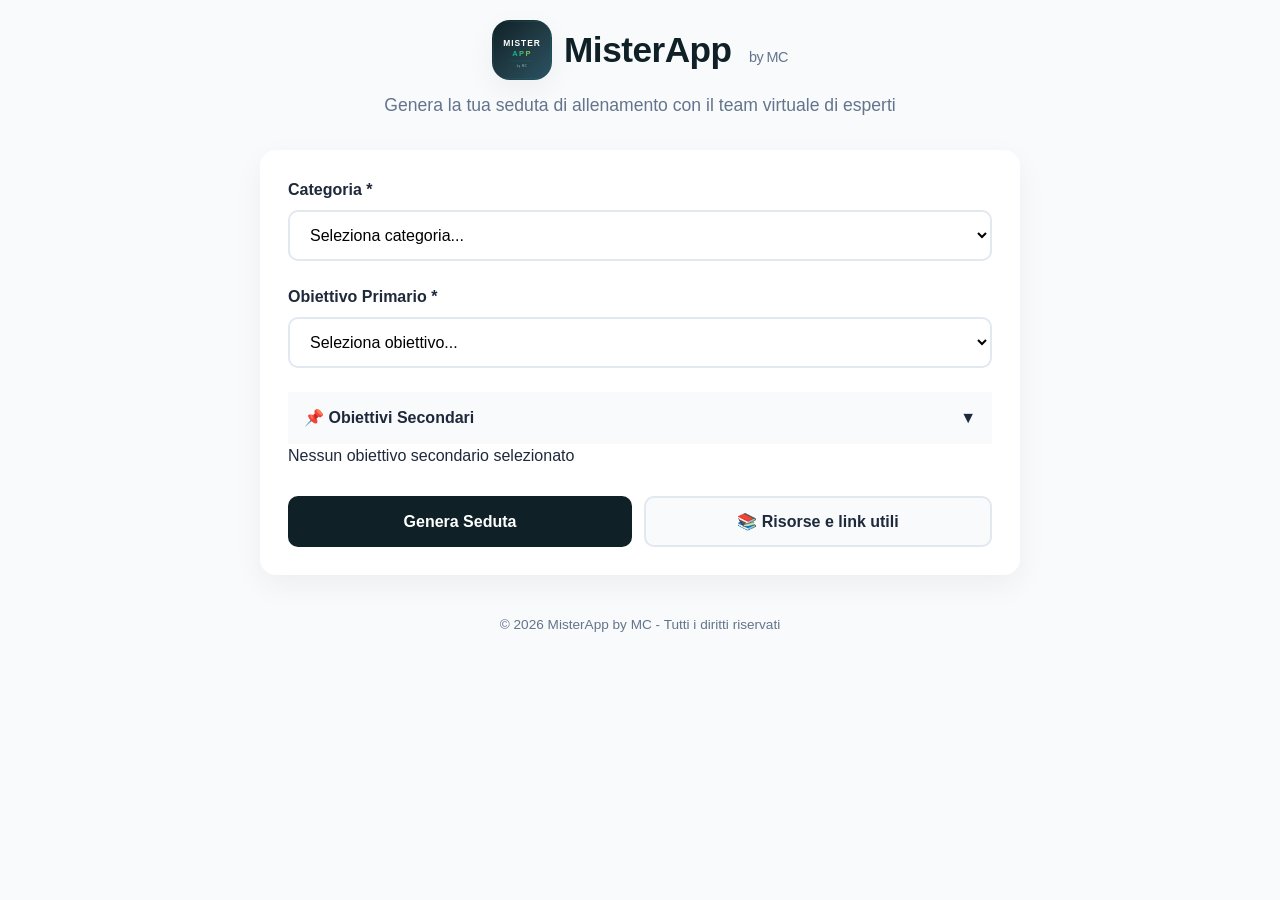
<file: index.html>
<!DOCTYPE html>
<html lang="it">
<head>
  <meta charset="UTF-8">
  <meta name="viewport" content="width=device-width, initial-scale=1.0, maximum-scale=1.0, user-scalable=yes, viewport-fit=cover">
  <meta name="theme-color" content="#0f2027">
  <meta name="apple-mobile-web-app-capable" content="yes">
  <meta name="apple-mobile-web-app-status-bar-style" content="black-translucent">
  <link rel="manifest" href="/manifest.json">
  <link rel="icon" type="image/svg+xml" href="/assets/icons/logo.svg">
  <link rel="apple-touch-icon" href="/assets/icons/icon-192.png">
  <title>MisterApp - Genera Sedute di Allenamento</title>
  <link rel="stylesheet" href="/assets/css/style.css">
</head>
<body>
  <div class="app-container">
    <header class="app-header">
      <div class="logo-container">
        <img src="/assets/icons/logo.svg" alt="MisterApp Logo" class="logo">
        <h1 class="app-title">MisterApp <span class="byline">by MC</span></h1>
      </div>
      <p class="app-description">Genera la tua seduta di allenamento con il team virtuale di esperti</p>
    </header>

    <main class="main-content">
      <form id="training-form" class="generator-form">
        <div class="form-group">
          <label for="categoria">Categoria *</label>
          <select id="categoria" name="categoria" required>
            <option value="" disabled selected>Seleziona categoria...</option>
            <option value="Pulcini U8">Pulcini U8</option>
            <option value="Pulcini U9">Pulcini U9</option>
            <option value="Esordienti U10">Esordienti U10</option>
            <option value="Esordienti U11">Esordienti U11</option>
            <option value="Giovanissimi U12">Giovanissimi U12</option>
            <option value="Giovanissimi U13">Giovanissimi U13</option>
            <option value="Allievi U14">Allievi U14</option>
            <option value="Allievi U15">Allievi U15</option>
            <option value="Allievi U16">Allievi U16</option>
            <option value="Juniores U17">Juniores U17</option>
            <option value="Juniores U19">Juniores U19</option>
            <option value="Prima Squadra">Prima Squadra</option>
          </select>
        </div>

        <div class="form-group">
          <label for="obiettivo-primario">Obiettivo Primario *</label>
          <select id="obiettivo-primario" name="obiettivoPrimario" required>
            <option value="" disabled selected>Seleziona obiettivo...</option>
            <option value="Possesso palla">Possesso palla</option>
            <option value="Non possesso (Pressing/Riconquista)">Non possesso (Pressing/Riconquista)</option>
            <option value="Transizione positiva/negativa">Transizione positiva/negativa</option>
            <option value="Finalizzazione/Tiro in porta">Finalizzazione/Tiro in porta</option>
            <option value="Costruzione dal basso">Costruzione dal basso</option>
            <option value="Ampiezza/Sviluppo laterale">Ampiezza/Sviluppo laterale</option>
            <option value="Profondità/Verticalizzazione">Profondità/Verticalizzazione</option>
            <option value="Tecnica di base">Tecnica di base</option>
          </select>
        </div>

        <div class="form-group">
          <div class="accordion-header" id="secondary-header">
            <span>📌 Obiettivi Secondari</span>
            <span class="accordion-arrow">▼</span>
          </div>
          <div class="accordion-content hidden" id="secondary-content">
            <div class="chips-container" id="secondary-chips"></div>
          </div>
          <div class="selected-summary" id="selected-summary">
            <span class="text-gray-500">Nessun obiettivo secondario selezionato</span>
          </div>
        </div>

        <div class="form-actions">
          <button type="submit" class="btn btn-primary" id="generaBtn">
            <span class="btn-text">Genera Seduta</span>
            <span class="btn-loader" style="display: none;">
              <span class="loader-ball"></span>
              <span class="loader-ball"></span>
              <span class="loader-ball"></span>
            </span>
          </button>
          <button type="button" class="btn btn-secondary" id="risorseBtn" onclick="openResourcesModal()">
            📚 Risorse e link utili
          </button>
        </div>
      </form>
    </main>

    <footer class="app-footer">
      <p>&copy; 2026 MisterApp by MC - Tutti i diritti riservati</p>
    </footer>
  </div>

  <!-- Modal Risorse -->
  <div id="resources-modal" class="modal hidden">
    <div class="modal-content">
      <div class="modal-header">
        <h2>📚 Risorse e link utili</h2>
        <button class="modal-close" onclick="closeResourcesModal()">&times;</button>
      </div>
      <div class="modal-body" id="resources-content">
        <div class="loader-container">
          <div class="loader-spinner"></div>
          <p>Caricamento risorse...</p>
        </div>
      </div>
    </div>
  </div>

  <div id="error-message" class="error-message hidden"></div>

  <script src="/assets/js/pwa.js"></script>
  <script src="/assets/js/app.js"></script>
</body>
</html>
</file>
<file: assets/css/style.css>
:root {
  --primary: #0f2027;
  --primary-light: #00b09b;
  --secondary: #203a43;
  --accent: #96c93d;
  --bg-light: #f8fafc;
  --bg-white: #ffffff;
  --text-dark: #1e293b;
  --text-light: #64748b;
  --border-light: #e2e8f0;
  --shadow: 0 10px 30px rgba(0,0,0,0.05);
  --radius: 16px;
  --radius-sm: 10px;
}

* { margin: 0; padding: 0; box-sizing: border-box; }

body {
  font-family: 'Inter', -apple-system, BlinkMacSystemFont, 'Segoe UI', Roboto, sans-serif;
  background: var(--bg-light);
  color: var(--text-dark);
  line-height: 1.5;
}

.app-container {
  max-width: 800px;
  margin: 0 auto;
  padding: 20px;
  min-height: 100vh;
  display: flex;
  flex-direction: column;
}

/* Header */
.app-header {
  text-align: center;
  margin-bottom: 32px;
}

.logo-container {
  display: flex;
  align-items: center;
  justify-content: center;
  gap: 12px;
  margin-bottom: 12px;
}

.logo {
  width: 60px;
  height: 60px;
  border-radius: 18px;
  box-shadow: var(--shadow);
}

.app-title {
  font-size: 2.2rem;
  font-weight: 700;
  color: var(--primary);
  letter-spacing: -0.5px;
}

.byline {
  font-size: 0.9rem;
  font-weight: 400;
  color: var(--text-light);
  margin-left: 8px;
}

.app-description {
  color: var(--text-light);
  font-size: 1.1rem;
}

/* Form */
.generator-form {
  background: var(--bg-white);
  padding: 28px;
  border-radius: var(--radius);
  box-shadow: var(--shadow);
}

.form-group {
  margin-bottom: 24px;
}

.form-group label {
  display: block;
  font-weight: 600;
  margin-bottom: 8px;
  color: var(--text-dark);
}

select {
  width: 100%;
  padding: 14px 16px;
  border: 2px solid var(--border-light);
  border-radius: var(--radius-sm);
  font-size: 1rem;
  background: var(--bg-white);
  transition: all 0.2s;
}

select:focus {
  outline: none;
  border-color: var(--primary-light);
  box-shadow: 0 0 0 3px rgba(0,176,155,0.1);
}

/* Accordion */
.accordion-section {
  border: 2px solid var(--border-light);
  border-radius: var(--radius-sm);
  margin-bottom: 10px;
  overflow: hidden;
}

.accordion-header {
  padding: 14px 16px;
  background: var(--bg-light);
  font-weight: 600;
  cursor: pointer;
  display: flex;
  justify-content: space-between;
  align-items: center;
  transition: background 0.2s;
}

.accordion-header:hover {
  background: #eef2f6;
}

.accordion-icon {
  font-size: 0.8rem;
  transition: transform 0.3s;
}

.accordion-section.active .accordion-icon {
  transform: rotate(180deg);
}

.accordion-content {
  max-height: 0;
  overflow: hidden;
  transition: max-height 0.3s ease;
}

.accordion-section.active .accordion-content {
  max-height: 500px;
}

/* Chips */
.chips-container {
  display: flex;
  flex-wrap: wrap;
  gap: 8px;
  padding: 16px;
}

.chip {
  background: var(--bg-light);
  border: 2px solid var(--border-light);
  padding: 10px 18px;
  border-radius: 40px;
  font-size: 0.9rem;
  font-weight: 500;
  cursor: pointer;
  transition: all 0.2s;
  color: var(--text-dark);
}

.chip:hover {
  background: var(--primary-light);
  border-color: var(--primary);
  color: white;
}

.chip.selected {
  background: var(--primary);
  border-color: var(--primary);
  color: white;
}

.chip.selected::after {
  content: ' ✓';
  font-weight: bold;
}

/* Summary */
.selected-chips-summary {
  margin-top: 12px;
  padding: 12px;
  background: var(--bg-light);
  border-radius: var(--radius-sm);
}

.summary-empty {
  color: var(--text-light);
  font-style: italic;
}

.summary-label {
  font-weight: 600;
  margin-bottom: 8px;
}

.summary-chips {
  display: flex;
  flex-wrap: wrap;
  gap: 6px;
}

.summary-chip {
  background: var(--primary);
  color: white;
  padding: 4px 12px;
  border-radius: 20px;
  font-size: 0.8rem;
}

/* Buttons */
.form-actions {
  display: flex;
  gap: 12px;
  margin-top: 28px;
}

.btn {
  padding: 14px 24px;
  border: none;
  border-radius: var(--radius-sm);
  font-size: 1rem;
  font-weight: 600;
  cursor: pointer;
  transition: all 0.2s;
  flex: 1;
}

.btn-primary {
  background: var(--primary);
  color: white;
}

.btn-primary:hover {
  background: #1a3a47;
  transform: translateY(-2px);
  box-shadow: 0 10px 20px rgba(15,32,39,0.2);
}

.btn-secondary {
  background: var(--bg-light);
  color: var(--text-dark);
  border: 2px solid var(--border-light);
}

.btn-secondary:hover {
  background: white;
  border-color: var(--primary-light);
}

.btn-loader {
  display: flex;
  align-items: center;
  justify-content: center;
  gap: 6px;
}

.loader-ball {
  width: 10px;
  height: 10px;
  background: white;
  border-radius: 50%;
  animation: bounce 1.4s infinite ease-in-out both;
}

.loader-ball:nth-child(1) { animation-delay: -0.32s; }
.loader-ball:nth-child(2) { animation-delay: -0.16s; }

@keyframes bounce {
  0%, 80%, 100% { transform: scale(0); }
  40% { transform: scale(1); }
}

/* Modal */
.modal {
  display: none;
  position: fixed;
  top: 0; left: 0; right: 0; bottom: 0;
  background: rgba(0,0,0,0.5);
  align-items: center;
  justify-content: center;
  z-index: 1000;
  padding: 20px;
}

.modal-content {
  background: white;
  border-radius: var(--radius);
  max-width: 600px;
  width: 100%;
  max-height: 80vh;
  overflow-y: auto;
}

.modal-header {
  padding: 20px;
  border-bottom: 1px solid var(--border-light);
  display: flex;
  justify-content: space-between;
  align-items: center;
}

.modal-close {
  background: none;
  border: none;
  font-size: 1.8rem;
  cursor: pointer;
  color: var(--text-light);
}

.modal-body {
  padding: 20px;
}

.link-list {
  list-style: none;
}

.link-list li {
  margin-bottom: 16px;
}

.link-list a {
  color: var(--primary-light);
  text-decoration: none;
  font-weight: 600;
}

.link-desc {
  font-size: 0.85rem;
  color: var(--text-light);
  margin-top: 4px;
}

.image-grid {
  display: grid;
  grid-template-columns: repeat(auto-fill, minmax(150px, 1fr));
  gap: 10px;
  margin-top: 12px;
}

.image-grid img {
  width: 100%;
  height: 120px;
  object-fit: cover;
  border-radius: 8px;
}

/* Footer */
.app-footer {
  margin-top: 40px;
  text-align: center;
  color: var(--text-light);
  font-size: 0.85rem;
}

/* Seduta Page */
.app-header-compact {
  display: flex;
  align-items: center;
  justify-content: space-between;
  margin-bottom: 20px;
}

.header-left, .header-right {
  flex: 0 0 80px;
}

.header-center {
  display: flex;
  align-items: center;
  gap: 10px;
}

.back-link {
  color: var(--primary-light);
  text-decoration: none;
  font-weight: 600;
}

.logo-small {
  width: 40px;
  height: 40px;
  border-radius: 12px;
}

.btn-icon {
  padding: 10px 16px;
  background: var(--primary);
  color: white;
  border-radius: var(--radius-sm);
  border: none;
  cursor: pointer;
  font-weight: 600;
}

.btn-icon:hover {
  background: #1a3a47;
}

.seduta-header-info {
  margin-bottom: 24px;
}

.seduta-header-info h1 {
  color: var(--primary);
}

.seduta-meta {
  display: flex;
  gap: 8px;
  margin-top: 8px;
}

.badge {
  background: var(--primary-light);
  color: var(--primary);
  padding: 4px 12px;
  border-radius: 20px;
  font-size: 0.85rem;
  font-weight: 600;
}

.fase-card {
  background: white;
  border-radius: var(--radius);
  padding: 20px;
  margin-bottom: 20px;
  box-shadow: var(--shadow);
}

.fase-card h2 {
  color: var(--primary);
  margin-bottom: 16px;
  border-bottom: 2px solid var(--border-light);
  padding-bottom: 10px;
}

.esercizio-card {
  margin-bottom: 24px;
}

.esercizio-card h3 {
  color: var(--secondary);
  margin-bottom: 12px;
}

.materiali-box {
  background: var(--bg-light);
  padding: 10px 14px;
  border-radius: var(--radius-sm);
  margin-bottom: 14px;
  font-size: 0.9rem;
}

.esercizio-descrizione {
  margin-bottom: 16px;
}

.esercizio-descrizione p {
  margin-bottom: 8px;
}

.canvas-container {
  margin-top: 16px;
  border-radius: var(--radius-sm);
  overflow: hidden;
  background: #27ae60;
}

/* Loader */
.loader-container {
  display: flex;
  flex-direction: column;
  align-items: center;
  justify-content: center;
  padding: 40px;
}

.loader-spinner {
  width: 50px;
  height: 50px;
  border: 4px solid var(--border-light);
  border-top-color: var(--primary);
  border-radius: 50%;
  animation: spin 1s linear infinite;
  margin-bottom: 16px;
}

@keyframes spin {
  to { transform: rotate(360deg); }
}

/* Install button */
.install-btn {
  background: var(--primary-light);
  color: white;
  border: none;
  padding: 8px 16px;
  border-radius: 30px;
  font-weight: 600;
  cursor: pointer;
  margin-left: 12px;
}

/* Responsive */
@media (max-width: 600px) {
  .app-container { padding: 16px; }
  .generator-form { padding: 20px; }
  .form-actions { flex-direction: column; }
  .app-header-compact { flex-wrap: wrap; }
  .header-left, .header-right { flex: 0 0 60px; }
  .app-title { font-size: 1.8rem; }
}
</file>
